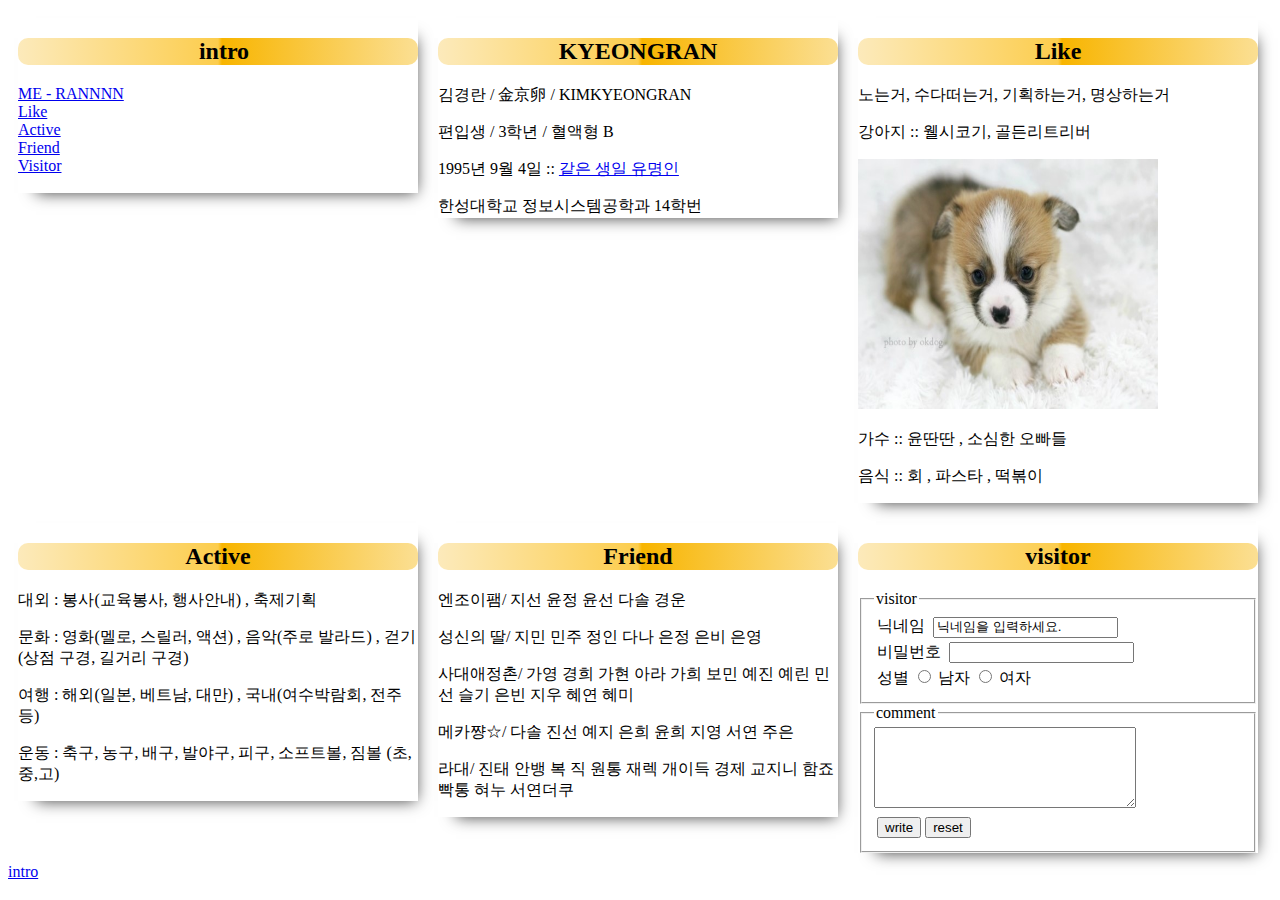
<file: index.html>
<!DOCTYPE html>
<html lang="ko">
<head>
    <meta charset="UTF-8">
    <title> Rannnnn </title>
    <link rel="stylesheet" href="indexhi.css"/>
    <style>
        .floating-box{
            display: inline-block;
            width: 400px;
            margin: 10px;
            border: 3px powderblue;
            float: left; }
        h2{border-radius: 10px 10px 10px 10px; text-align: center}
        #스크롤{height: 200px; overflow-y: scroll;}
    </style>

</head>
<body>
<div class="floating-box">
    <h2 id="intro"> &nbsp;&nbsp;intro </h2>
    <a href="#ME"> ME - RANNNN </a><br/>
    <a href="#Like"> Like </a><br/>
    <a href="#Active"> Active </a><br/>
    <a href="#Friend"> Friend </a><br/>
    <a href="#Vis"> Visitor</a><br/>
    <br/>
</div>
<div id="스크롤" class="floating-box">
    <h2 id="ME"> KYEONGRAN </h2>
    <p> 김경란 / 金京卵 / KIMKYEONGRAN </p>
    <p> 편입생 / 3학년 / 혈액형 B </p>
    <p> 1995년 9월 4일 :: <a href="https://search.naver.com/search.naver?where=nexearch&ie=utf8&query=9%EC%9B%944%EC%9D%BC%EC%83%9D%EC%9D%BC%EC%97%B0%EC%98%88%EC%9D%B8&sm=tab_stc"> 같은 생일 유명인</a></p>
    <p> 한성대학교 정보시스템공학과 14학번 </p>
    <p> 한라대학교 메카트로닉스공학과 출신 </p>
    <p> 무언가 축제기획단 소속 '2016 제1회 라면축제' 팀장 </p>
</div>
<div class="floating-box">
    <h2 id="Like"> Like </h2>
    <p> 노는거, 수다떠는거, 기획하는거, 명상하는거 </p>
    <p> 강아지 :: 웰시코기, 골든리트리버 </p>
    <image src="kogi.jpg" width="300" height="250"/>
    <p> 가수 :: 윤딴딴 , 소심한 오빠들 </p>
    <p> 음식 :: 회 , 파스타 , 떡볶이 </p>
</div>
<div class="floating-box">
    <h2 id="Active"> Active </h2>
    <p> 대외 : 봉사(교육봉사, 행사안내) , 축제기획 </p>
    <p> 문화 : 영화(멜로, 스릴러, 액션) , 음악(주로 발라드) , 걷기(상점 구경, 길거리 구경) </p>
    <p> 여행 : 해외(일본, 베트남, 대만) , 국내(여수박람회, 전주 등)</p>
    <p> 운동 : 축구, 농구, 배구, 발야구, 피구, 소프트볼, 짐볼 (초,중,고)</p>
</div>

<div class="floating-box">
    <h2 id="Friend"> Friend </h2>
    <p> 엔조이팸/ 지선 윤정 윤선 다솔 경운</p>
    <p> 성신의 딸/ 지민 민주 정인 다나 은정 은비 은영 </p>
    <p> 사대애정촌/ 가영 경희 가현 아라 가희 보민 예진 예린 민선 슬기 은빈 지우 혜연 혜미 </p>
    <p> 메카쨩☆/ 다솔 진선 예지 은희 윤희 지영 서연 주은</p>
    <p> 라대/ 진태 안뱅 복 직 원통 재렉 개이득 경제 교지니 함죠 빡통 혀누 서연더쿠</p>
</div>
<div class="floating-box">
    <h2 id="Vis"> visitor </h2>
    <form>
        <fieldset>
            <legend> visitor </legend>
            <table>
                <tr>
                    <td><lable for="nickname">닉네임&nbsp;&nbsp;<input type="text" name="text" value="닉네임을 입력하세요."/></lable></td>
                </tr>
                <tr>
                    <td><lable for="password">비밀번호&nbsp;&nbsp;<input type="password" name="password" value=""/></td>
                </tr>
                <tr>
                    <td>성별
                        <input id="man" type="radio" name="gender" value="m"/>
                        <label for="man"> 남자 </label>
                        <input id="waman" type="radio" name="gender" value="w"/>
                        <label for="waman"> 여자 </label>
                    </td>
                </tr>

            </table>
        </fieldset>
        <fieldset>
            <table>
                <tr>
                    <legend> comment </legend>
                    <textarea cols="30" rows="5"></textarea>
                </tr>

                <tr>
                    <td>
                        <input type="submit" value="write"/>
                        <input type="reset"  value="reset"/>
                    </td>
                </tr>
            </table>
        </fieldset>
    </form>
</div>
<a href="#intro"> intro </a>
</body>
</html>
</file>
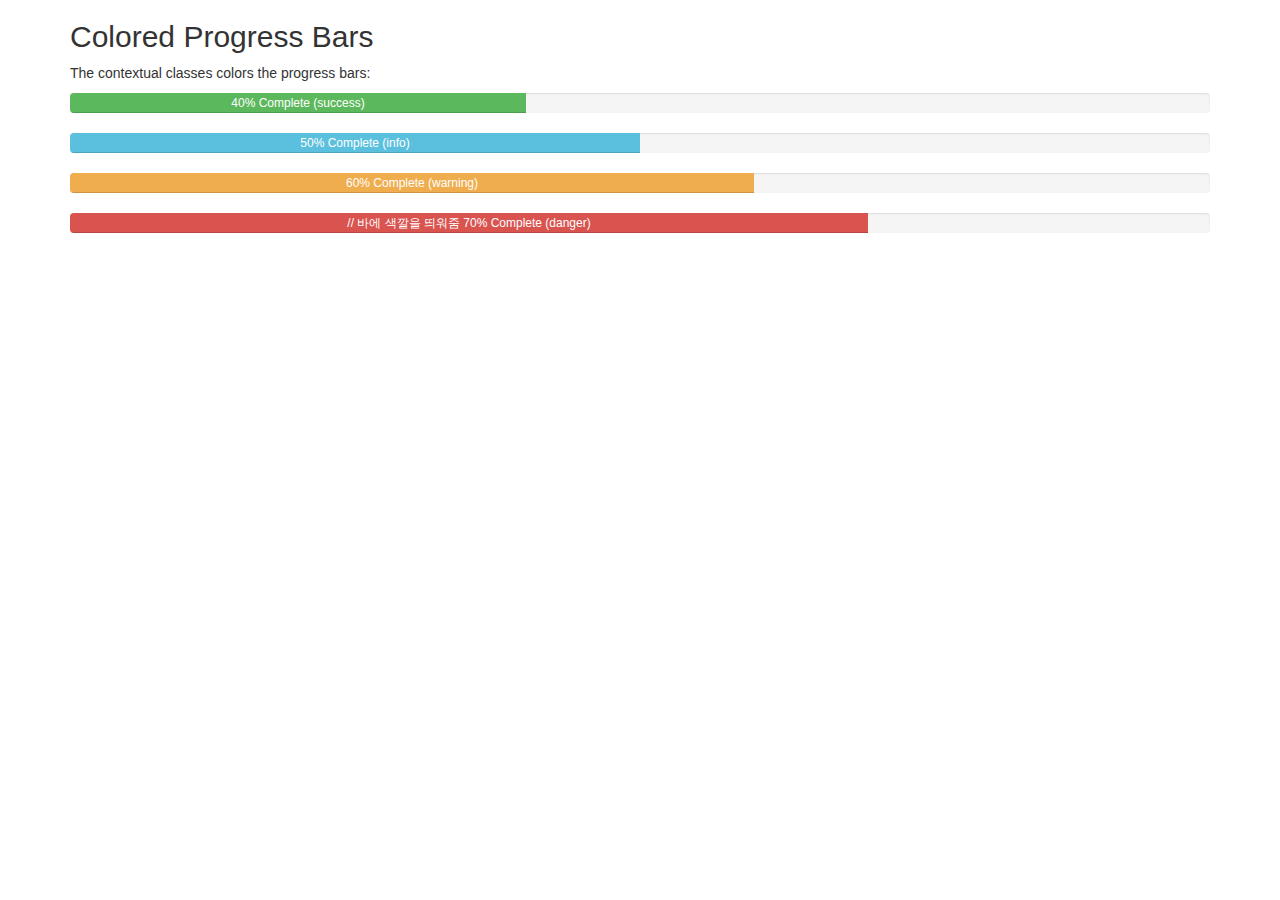
<file: 160608-2.html>
<!DOCTYPE html>

<html lang="en">

<head>

    <title>Bootstrap Example</title>

    <meta charset="utf-8">

    <meta name="viewport" content="width=device-width, initial-scale=1">

    <link rel="stylesheet" href="http://maxcdn.bootstrapcdn.com/bootstrap/3.3.6/css/bootstrap.min.css">

    <script src="https://ajax.googleapis.com/ajax/libs/jquery/1.12.2/jquery.min.js"></script>

    <script src="http://maxcdn.bootstrapcdn.com/bootstrap/3.3.6/js/bootstrap.min.js"></script>

</head>

<body>




<div class="container">

    <h2>Colored Progress Bars</h2>

    <p>The contextual classes colors the progress bars:</p>

    <div class="progress">

        <div class="progress-bar progress-bar-success" role="progressbar" aria-valuenow="40" aria-valuemin="0" aria-valuemax="100" style="width:40%">

            40% Complete (success)

        </div>

    </div>

    <div class="progress">

        <div class="progress-bar progress-bar-info" role="progressbar" aria-valuenow="50" aria-valuemin="0" aria-valuemax="100" style="width:50%">

            50% Complete (info)

        </div>

    </div>

    <div class="progress">

        <div class="progress-bar progress-bar-warning" role="progressbar" aria-valuenow="60" aria-valuemin="0" aria-valuemax="100" style="width:60%">

            60% Complete (warning)

        </div>

    </div>

    <div class="progress">

        <div class="progress-bar progress-bar-danger" role="progressbar" aria-valuenow="70" aria-valuemin="0" aria-valuemax="100" style="width:70%"> // 바에 색깔을 띄워줌

            70% Complete (danger)

        </div>

    </div>

</div>




</body>

</html>
</file>
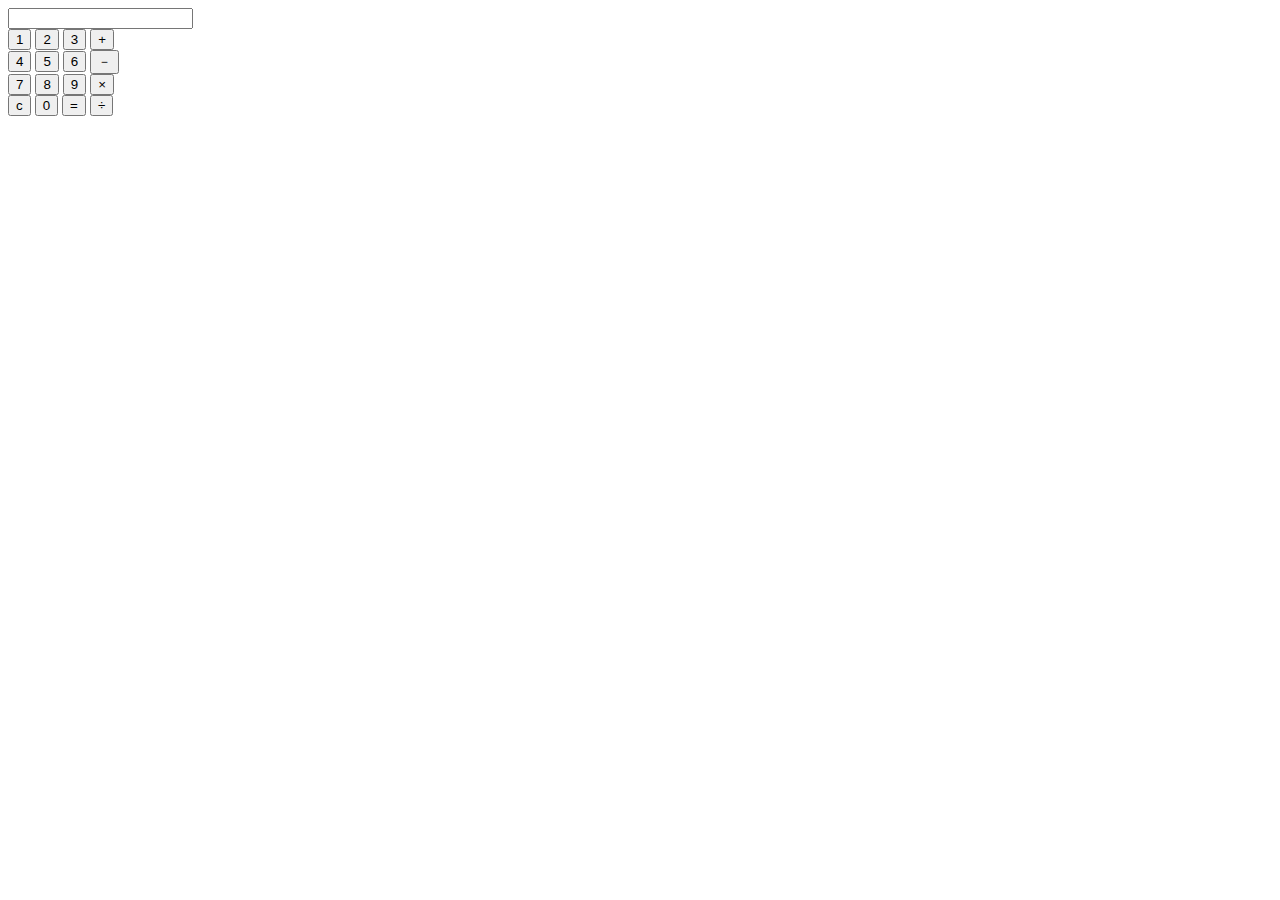
<file: calc.html>
<!DOCTYPE html>
<html lang="en">
<head>
    <meta charset="UTF-8">
    <title>DOM Exercise</title>

    <script>
        var first_val;
        var operand;
        function display_debug() {
            var debug_out = document.getElementById("debug_area");
            var debug_text = "<p>first_val:" + first_val + "</p>";
            debug_text += "<p>operand:" + operand + "</p>";
            debug_out.style.background="skyblue";
            debug_out.innerHTML = debug_text;
        }
        function button_click() {
            var text = document.getElementById("text_display");
            var num = this.textContent;
            text.value = text.value + num;

            display_debug();
        }

        function button_plus() {
            var text = document.getElementById("text_display");
            first_val = parseInt(text.value);
            text.value = '';
            operand = 'plus';
            display_debug();
        }
        function button_sub() {
            var text = document.getElementById("text_display");
            first_val = parseInt(text.value);
            text.value = '';
            operand = 'sub';
            display_debug();
        }
        function button_mul() {
            var text = document.getElementById("text_display");
            first_val = parseInt(text.value);
            text.value = '';
            operand = 'mul';
            display_debug();
        }
        function button_div() {
            var text = document.getElementById("text_display");
            first_val = parseInt(text.value);
            text.value = '';
            operand = 'div';
            display_debug();
        }
        function button_equal() {
            var text = document.getElementById("text_display");
            var second_val = parseInt(text.value);
            if (operand == 'plus') {
                text.value = '' + (first_val + second_val);
            }
            else if (operand == 'sub'){
                text.value= ''+(first_val - second_val);
            }
            else if (operand == 'mul'){
                text.value= ''+(first_val * second_val);
            }
            else if (operand == 'div'){
                text.value= ''+(first_val / second_val);
            }
            operand = '';
            display_debug();
        }
        function button_clear() {
            var text = document.getElementById("text_display");
            text.value = '';
            operand = '';
            display_debug();
        }
        window.onload = function (e) {
            var buttons = document.getElementsByClassName("num_btn");
            for (var i = 0; i < buttons.length; i++) {
                buttons[i].onclick = button_click;
            }
            document.getElementById("btn_plus").onclick = button_plus;
            document.getElementById("btn_sub").onclick = button_sub;
            document.getElementById("btn_mul").onclick = button_mul;
            document.getElementById("btn_div").onclick = button_div;
            document.getElementById("btn_equal").onclick = button_equal;
            document.getElementById("btn_clear").onclick = button_clear;
        }
    </script>
</head>
<body>

<input type="text" id="text_display"/><br/>
<button class="num_btn">1</button>
<button class="num_btn">2</button>
<button class="num_btn">3</button>
<button id="btn_plus"> + </button><br/>
<button class="num_btn">4</button>
<button class="num_btn">5</button>
<button class="num_btn">6</button>
<button id="btn_sub">－</button><br/>
<button class="num_btn">7</button>
<button class="num_btn">8</button>
<button class="num_btn">9</button>
<button id="btn_mul">×</button><br/>
<button id="btn_clear"> c </button>
<button class="num_btn">0</button>
<button id="btn_equal"> = </button>
<button id="btn_div">÷</button><br/>




<div id="debug_area">
</div>
</body>
</html>
</file>
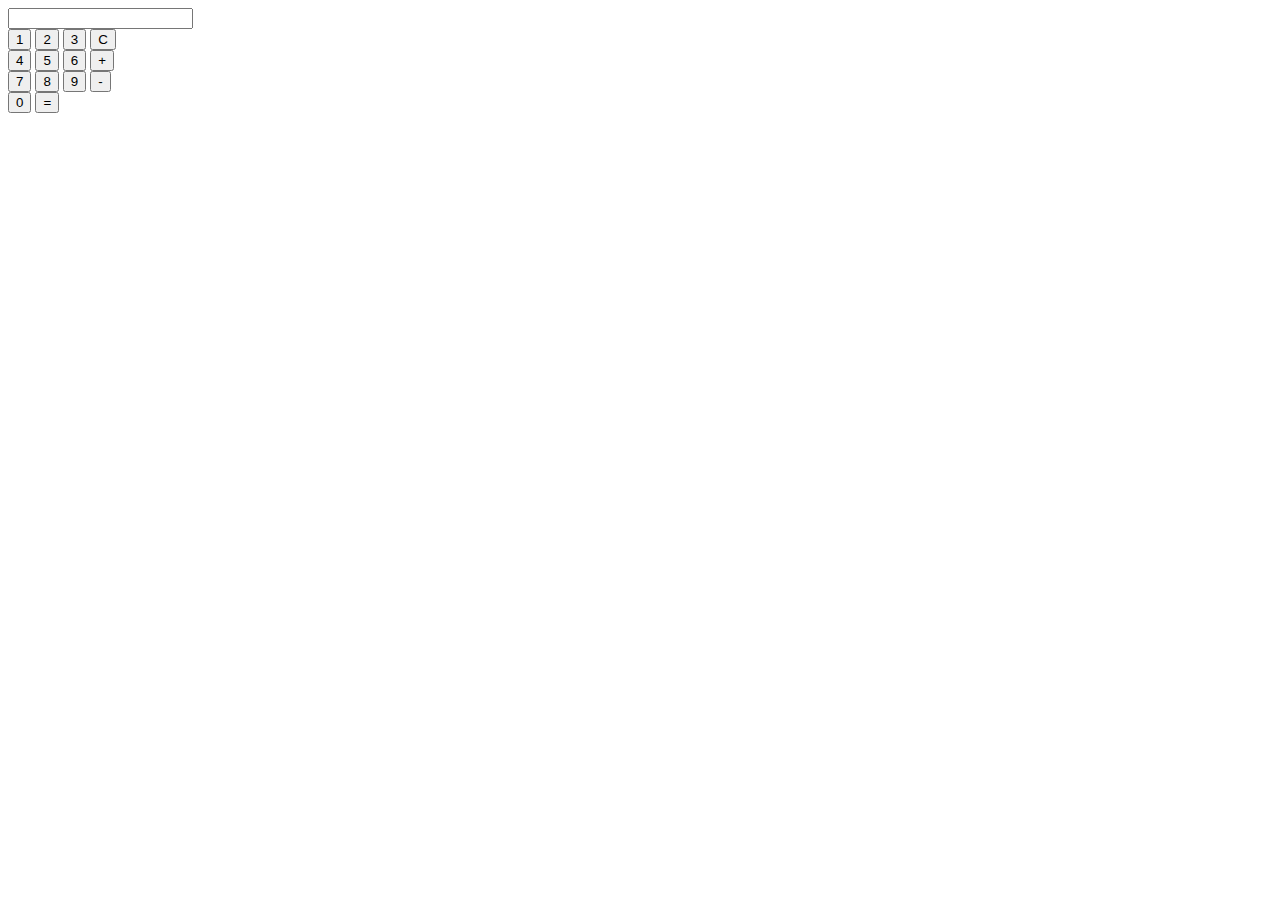
<file: calc_jquery.html>
<!DOCTYPE html>
<html lang="en">
<head>
    <meta charset="UTF-8">
    <title>DOM Exercise</title>
    <script   src="https://code.jquery.com/jquery-1.12.3.min.js"   integrity="sha256-aaODHAgvwQW1bFOGXMeX+pC4PZIPsvn2h1sArYOhgXQ="   crossorigin="anonymous"></script>
    <script>
        var first_val;
        var operand;

        function display_debug() {
            var debug_text = "<p>first_val:" + first_val + "</p>";
            debug_text += "<p>operand:" + operand + "</p>";
            $('#debug_area').html(debug_text);
        }

        function button_click() {
            var num = $(this).text(); //this.textContent;
            var newval = $('#text_display').val() + num;
            $('#text_display').val(newval);

            display_debug();
        }

        function button_plus() {
            var text = $("#text_display"); // TODO: to jQuery
            first_val = parseInt(text.val()); // TODO: to jQuery
            text.val(''); // TODO: to jQuery
            operand = 'plus';

            display_debug();
        }

        function button_equal() {
            var text = $("#text_display");  // TODO: to jQuery
            var second_val = parseInt(text.val()); // TODO: to jQuery
            if (operand == 'plus') {
                text.val('' + (first_val + second_val)); // TODO: to jQuery
            }
            operand = '';

            display_debug();
        }

        function button_clear() {
            var text = $("#text_display"); // TODO: to jQuery
            text.val(''); // TODO: to jQuery
            operand = '';

            display_debug();
        }

        $(document).ready(function () {
            $(".num_btn").click(button_click);

            $('#btn_plus').click(button_plus);

            $("#btn_equal").click(button_equal); // TODO: to jQuery
            $("#btn_clear").click(button_clear); // TODO: to jQuery
        });
    </script>
</head>
<body>

<input type="text" id="text_display"/><br/>
<button class="num_btn">1</button>
<button class="num_btn">2</button>
<button class="num_btn">3</button>
<button id="btn_clear">C</button><br/>
<button class="num_btn">4</button>
<button class="num_btn">5</button>
<button class="num_btn">6</button>
<button id="btn_plus">+</button><br/>
<button class="num_btn">7</button>
<button class="num_btn">8</button>
<button class="num_btn">9</button>
<button>-</button><br/>
<button class="num_btn">0</button>

<button id="btn_equal">=</button><br/>

<div id="debug_area">
</div>
</body>
</html>
</file>
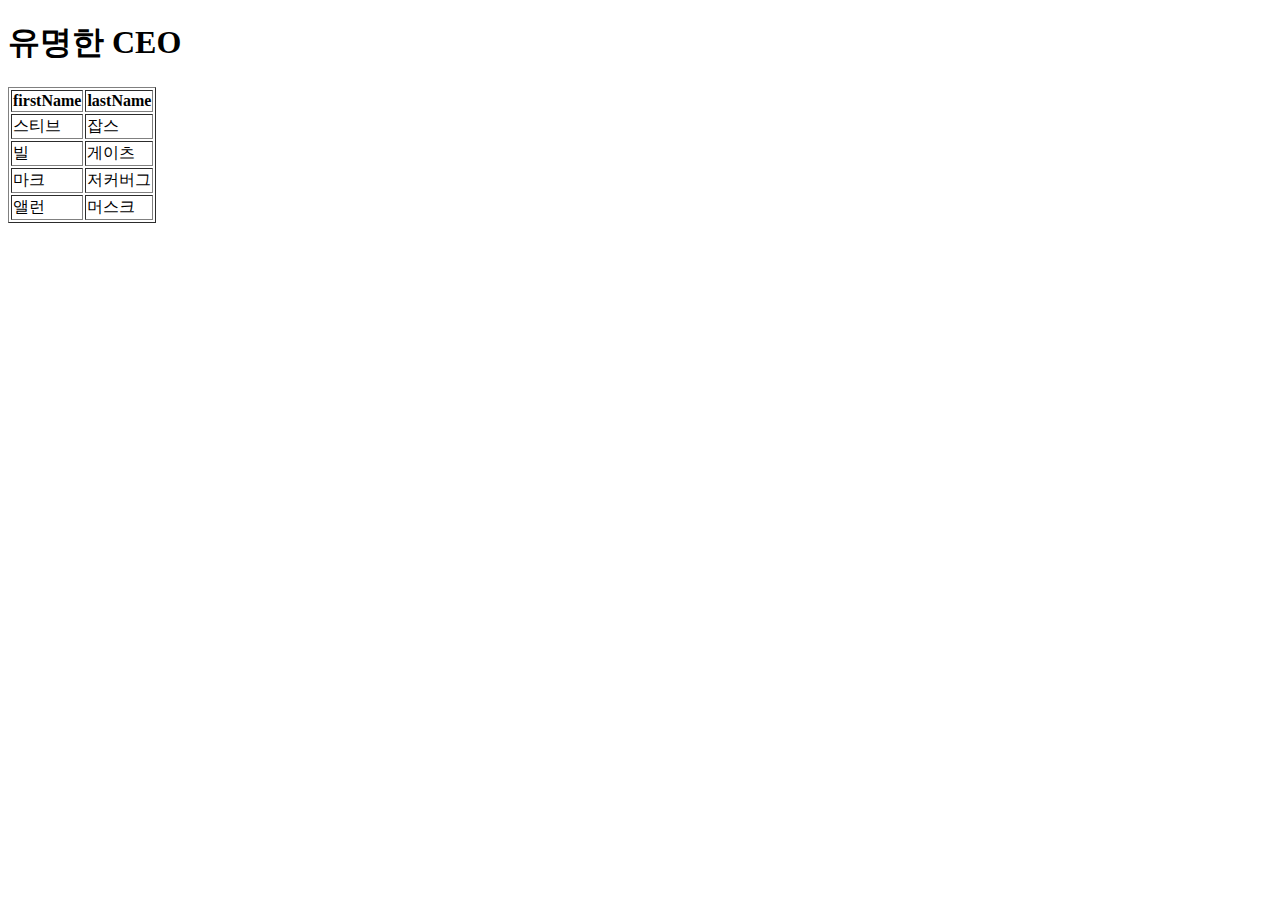
<file: exercise2.html>
<!DOCTYPE html>
<html lang="en">
<head>
    <meta charset="UTF-8">
    <title>Exercise 2</title>

    <script>
        var obj_list = [
            {firstName: '스티브', lastName: '잡스'},
            {firstName: '빌', lastName: '게이츠'},
            {firstName: '마크', lastName: '저커버그'},
            {firstName: '앨런', lastName: '머스크'}
        ];

        var html ="<table border = '1'>";
        html += "<tr>" + "<th>" + "firstName" + "</th>" + "<th>" + "lastName" + "</th>" + "</tr>";
        for (var i = 0; i < obj_list.length; i++) {
            html += "<tr>"+ "<td>" +obj_list[i].firstName + "</td>" + ' ' + "<td>" + obj_list[i].lastName + "</td>" + "</tr>" ;
        }

        html += "</table>";
    </script>
</head>
<body>
<h1>유명한 CEO</h1>
<div id="ceo_list"></div>
<script>
    document.getElementById("ceo_list").innerHTML = html;
</script>
</body>
</html>
</file>
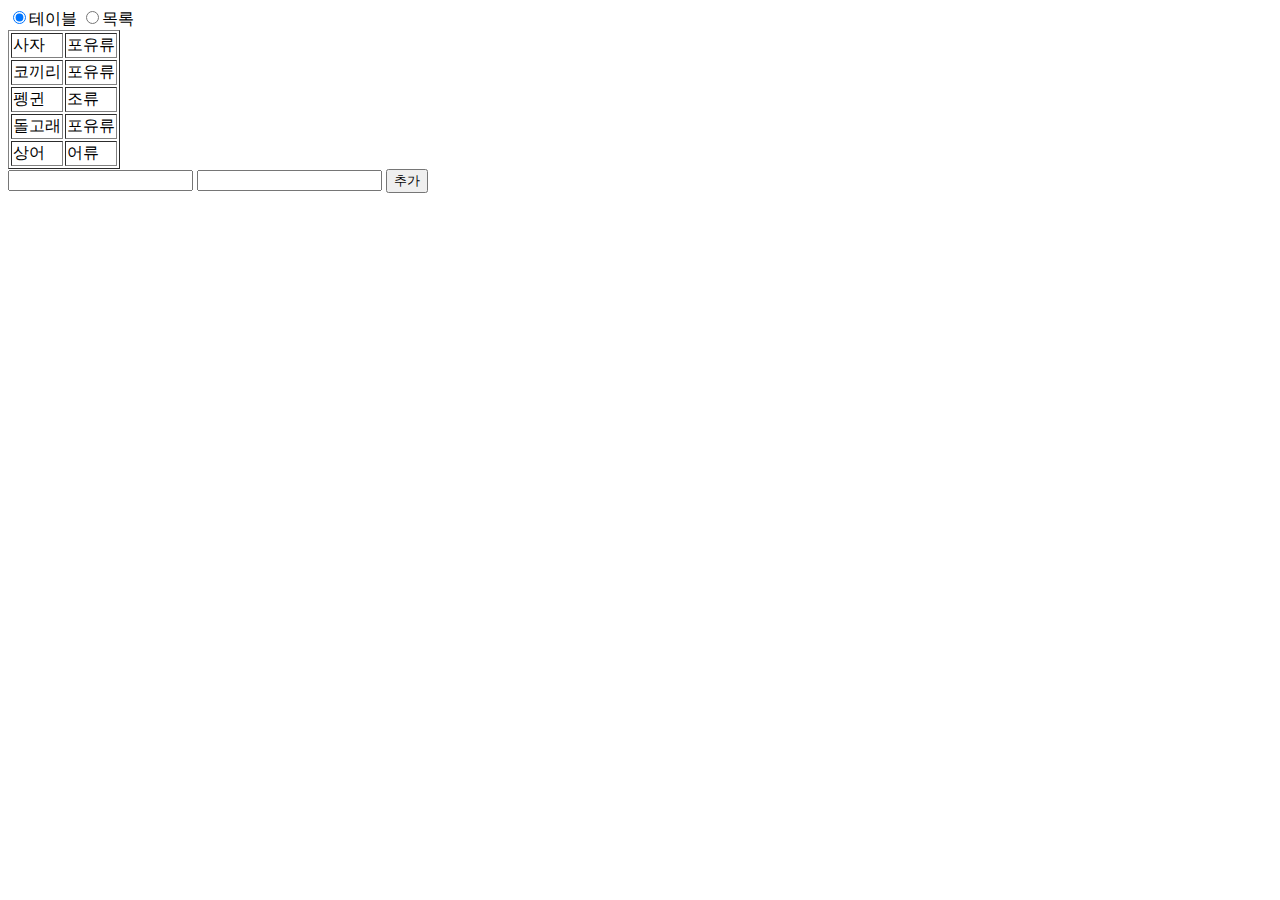
<file: exercise3.html>
<!DOCTYPE html>
<html lang="en">
<head>
    <meta charset="UTF-8">
    <title>Title</title>
</head>
<body>
<div>
    <input type="radio" name="view" checked>테이블
    <input type="radio" name="view">목록
</div>
<div id="view_area">
</div>
<input type="text" id="name">
<input type="text" id="type">
<button id="add">추가</button>
<script> //딱히 onload를 적지 않아도 됨
    var data = [{name: '사자', type: '포유류'},
        {name: '코끼리', type:'포유류'},
        {name: '펭귄', type: '조류'},
        {name: '돌고래', type: '포유류'},
        {name: '상어', type: '어류'}];

    function radio_changed(e) /*다른걸 누를때마다 선택되는 것을 보여주는 것*/ {
        var view_radio = document.getElementsByName("view");/*라디오 버튼이 네임이 뷰여서 뷰 라디오가 됨*/
        var bTable = false;
        if (view_radio[0].checked) {
            bTable = true;
        }

        var view_area = document.getElementById("view_area");/*보여주는 영역이*/

        var html = '';
        if (bTable) {
            html += '<table border>';
            for (var i = 0; i < data.length; i++) {
                html += '<tr><td>' + data[i].name + '</td><td>' + data[i].type + '</td></tr>';
            }
            html += '</table>';
        } else {
            // TODO: 목록을 선택했을때 보여주기 위한 코드\
            html += '<ul>';
            for (var i = 0; i < data.length; i++) {
                html += '<li>' + data[i].name + ":" + data[i].type + '</li>';
            }
            html += '</ul>'
            // -----
        }
        document.getElementById('view_area').innerHTML = html;
    }
/* 여기 까지가함수*/
    var view_radio = document.getElementsByName("view");
    view_radio[0].onclick = radio_changed;
    view_radio[1].onclick = radio_changed;
/*라디오 버튼을 누를때마다 이벤트 함수가 눌림*/
/*이름 없는 함수를 바로 밑에 삽입*/
    document.getElementById('add').onclick = function () {
        var name_val = document.getElementById('name').value;
        var type_val = document.getElementById('type').value;
/*위에 있는 내용을 밑에 새롭게 집어 넣을 수 있게끔 함*/
        // TODO: 동일한 이름이 존재하면 추가되지 않도록 하는 코드를 작성.

     for (var i = 0; i < data.length; i++){
         if (data[i].name == name_val){
             alert("동일한 이름이 존재 합니다!");/*또는 bExist=true; break; 를 입력 해도 됨*/
             return;
         }
     }
        // -----

        data[data.length] = {name: name_val, type: type_val};
/*위에 데이터에 우리가 새로 입력한 값을 삽입해줌*/
        radio_changed();
    };

    radio_changed();
/*이걸 적어야 처음 화면에 떳을 때 맨 위에 데이터 값이 입력됨*/
</script>
</body>
</html>
</file>
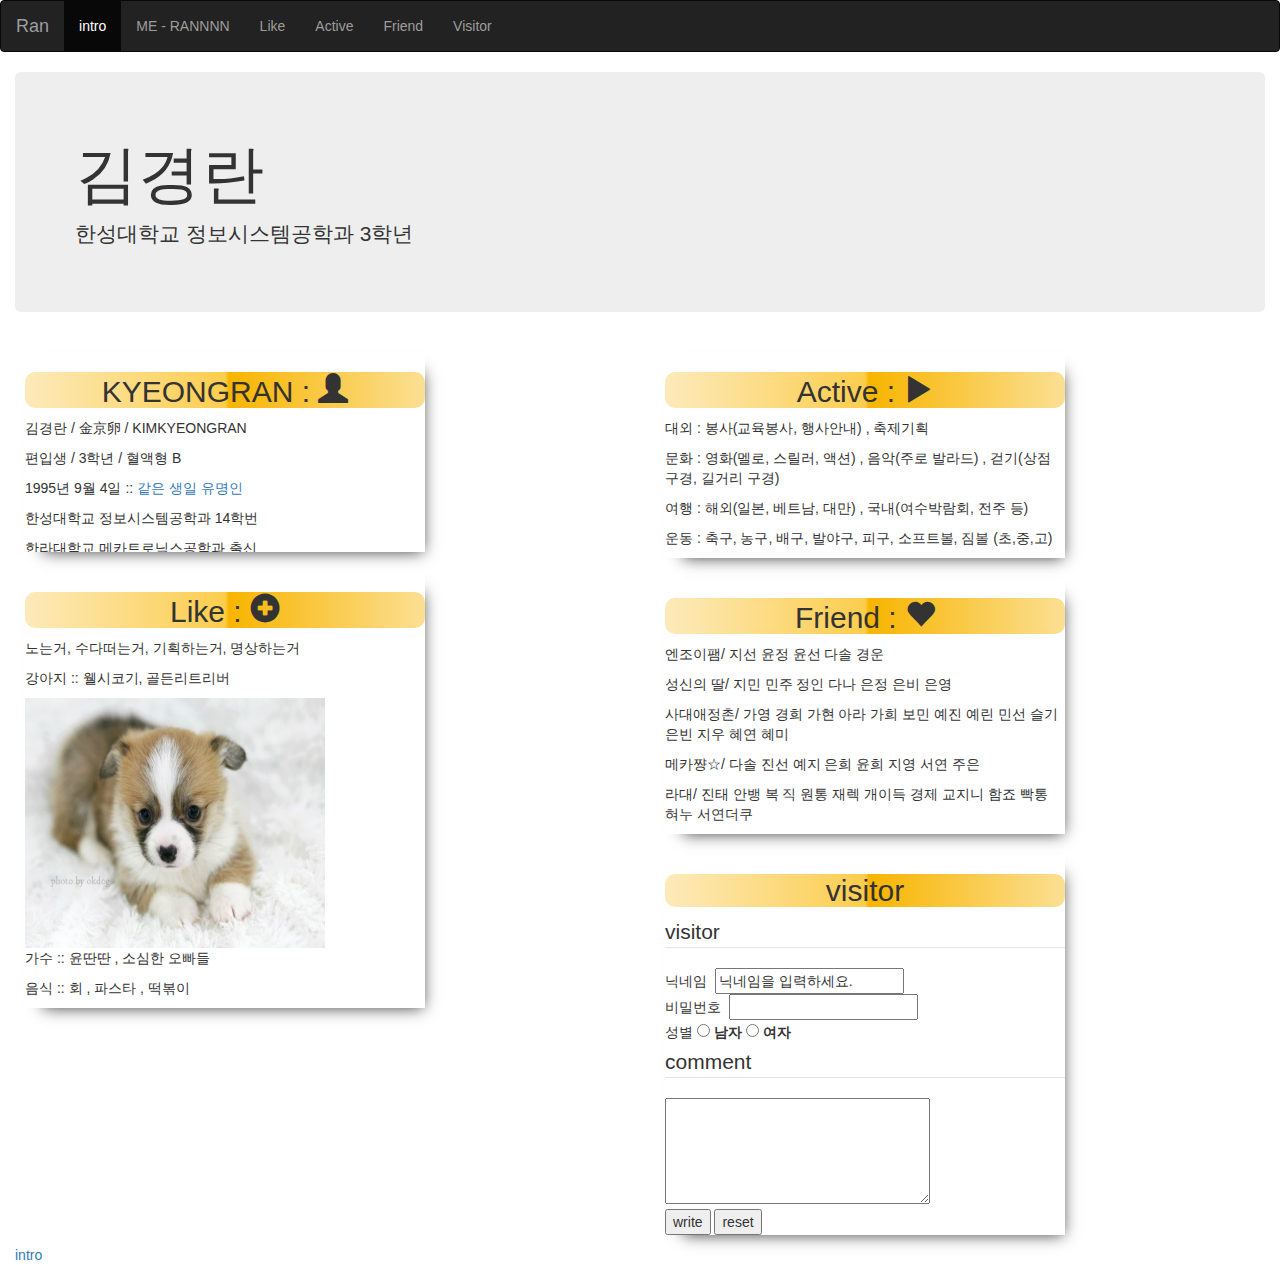
<file: index_bootstrap.html>
<!DOCTYPE html>
<html lang="ko">
<head>
    <meta charset="utf-8">
    <meta name="viewport" content="width=device-width, initial-scale=1">
    <link rel="stylesheet" href="http://maxcdn.bootstrapcdn.com/bootstrap/3.3.6/css/bootstrap.min.css">
    <script src="https://ajax.googleapis.com/ajax/libs/jquery/1.12.2/jquery.min.js"></script>
    <script src="http://maxcdn.bootstrapcdn.com/bootstrap/3.3.6/js/bootstrap.min.js"></script>
    <meta name="description" content="Font Awesome, the iconic font and CSS framework">
    <meta name="author" content="Dave Gandy">
    <meta http-equiv="X-UA-Compatible" content="IE=edge">
    <link rel="shortcut icon" href="../../assets/ico/favicon.ico">

    <title> Rannnnn </title>
    <link rel="stylesheet" href="indexhi.css"/>
    <style>
        .floating-box{
            display: inline-block;
            width: 400px;
            margin: 10px;
            border: 3px powderblue;
            float: left; }
        h2{border-radius: 10px 10px 10px 10px; text-align: center}
        #스크롤{height: 200px; overflow-y: scroll;}
    </style>

</head>
<body>
<nav class="navbar navbar-inverse">
    <div class="container-fluid">
        <div class="navbar-header">
            <a class="navbar-brand" href="#">Ran</a>
        </div>
        <ul class="nav navbar-nav">
            <li class="active"><a href="#">intro</a></li>
            <li><a href="#ME">ME - RANNNN </a></li>
            <li><a href="#Like"> Like </a></li>
            <li><a href="#Active"> Active </a></li>
            <li><a href="#Friend"> Friend </a></li>
            <li><a href="#Vis"> Visitor</a></li>
        </ul>
    </div>
</nav>
<div class="container-fluid">
    <div class="jumbotron">
        <h1>김경란</h1>
        <p>한성대학교 정보시스템공학과 3학년</p>
    </div>
    <div class="row">
        <div class="col-sm-6">
            <div id="스크롤" class="floating-box">
            <h2 id="ME"> KYEONGRAN : <span class="glyphicon glyphicon-user"></span></h2>
            <p> 김경란 / 金京卵 / KIMKYEONGRAN </p>
            <p> 편입생 / 3학년 / 혈액형 B </p>
            <p> 1995년 9월 4일 :: <a href="https://search.naver.com/search.naver?where=nexearch&ie=utf8&query=9%EC%9B%944%EC%9D%BC%EC%83%9D%EC%9D%BC%EC%97%B0%EC%98%88%EC%9D%B8&sm=tab_stc"> 같은 생일 유명인</a></p>
            <p> 한성대학교 정보시스템공학과 14학번 </p>
            <p> 한라대학교 메카트로닉스공학과 출신 </p>
            </div>
            <div class="floating-box">
            <h2 id="Like"> Like : <span class="glyphicon glyphicon-plus-sign"></span></span> </h2>
            <p> 노는거, 수다떠는거, 기획하는거, 명상하는거 </p>
            <p> 강아지 :: 웰시코기, 골든리트리버 </p>
            <image src="kogi.jpg" width="300" height="250"/>
            <p> 가수 :: 윤딴딴 , 소심한 오빠들 </p>
            <p> 음식 :: 회 , 파스타 , 떡볶이 </p>
            </div>
        </div>
        <div class="col-sm-6">
            <div class="floating-box">
            <h2 id="Active"> Active : <span class="glyphicon glyphicon-play"></span></span><span class="glyphicon glyphicon-person-running"></span></h2>
            <p> 대외 : 봉사(교육봉사, 행사안내) , 축제기획 </p>
            <p> 문화 : 영화(멜로, 스릴러, 액션) , 음악(주로 발라드) , 걷기(상점 구경, 길거리 구경) </p>
            <p> 여행 : 해외(일본, 베트남, 대만) , 국내(여수박람회, 전주 등)</p>
            <p> 운동 : 축구, 농구, 배구, 발야구, 피구, 소프트볼, 짐볼 (초,중,고)</p>
        </div>

            <div class="floating-box">
                <h2 id="Friend"> Friend : <span class="glyphicon glyphicon-heart"></span></span></h2>
                <p> 엔조이팸/ 지선 윤정 윤선 다솔 경운</p>
                <p> 성신의 딸/ 지민 민주 정인 다나 은정 은비 은영 </p>
                <p> 사대애정촌/ 가영 경희 가현 아라 가희 보민 예진 예린 민선 슬기 은빈 지우 혜연 혜미 </p>
                <p> 메카쨩☆/ 다솔 진선 예지 은희 윤희 지영 서연 주은</p>
                <p> 라대/ 진태 안뱅 복 직 원통 재렉 개이득 경제 교지니 함죠 빡통 혀누 서연더쿠</p>
            </div>
            <div class="floating-box">
                <h2 id="Vis"> visitor </h2>
                <form>
                    <fieldset>
                        <legend> visitor </legend>
                        <table>
                            <tr>
                                <td><lable for="nickname">닉네임&nbsp;&nbsp;<input type="text" name="text" value="닉네임을 입력하세요."/></lable></td>
                            </tr>
                            <tr>
                                <td><lable for="password">비밀번호&nbsp;&nbsp;<input type="password" name="password" value=""/></td>
                            </tr>
                            <tr>
                                <td>성별
                                    <input id="man" type="radio" name="gender" value="m"/>
                                    <label for="man"> 남자 </label>
                                    <input id="waman" type="radio" name="gender" value="w"/>
                                    <label for="waman"> 여자 </label>
                                </td>
                            </tr>

                        </table>
                    </fieldset>
                    <fieldset>
                        <table>
                            <tr>
                                <legend> comment </legend>
                                <textarea cols="30" rows="5"></textarea>
                            </tr>

                            <tr>
                                <td>
                                    <input type="submit" value="write"/>
                                    <input type="reset"  value="reset"/>
                                </td>
                            </tr>
                        </table>
                    </fieldset>
                </form>
            </div>
        </div>
    </div>



<a href="#intro"> intro </a>
</body>
</html>
</file>
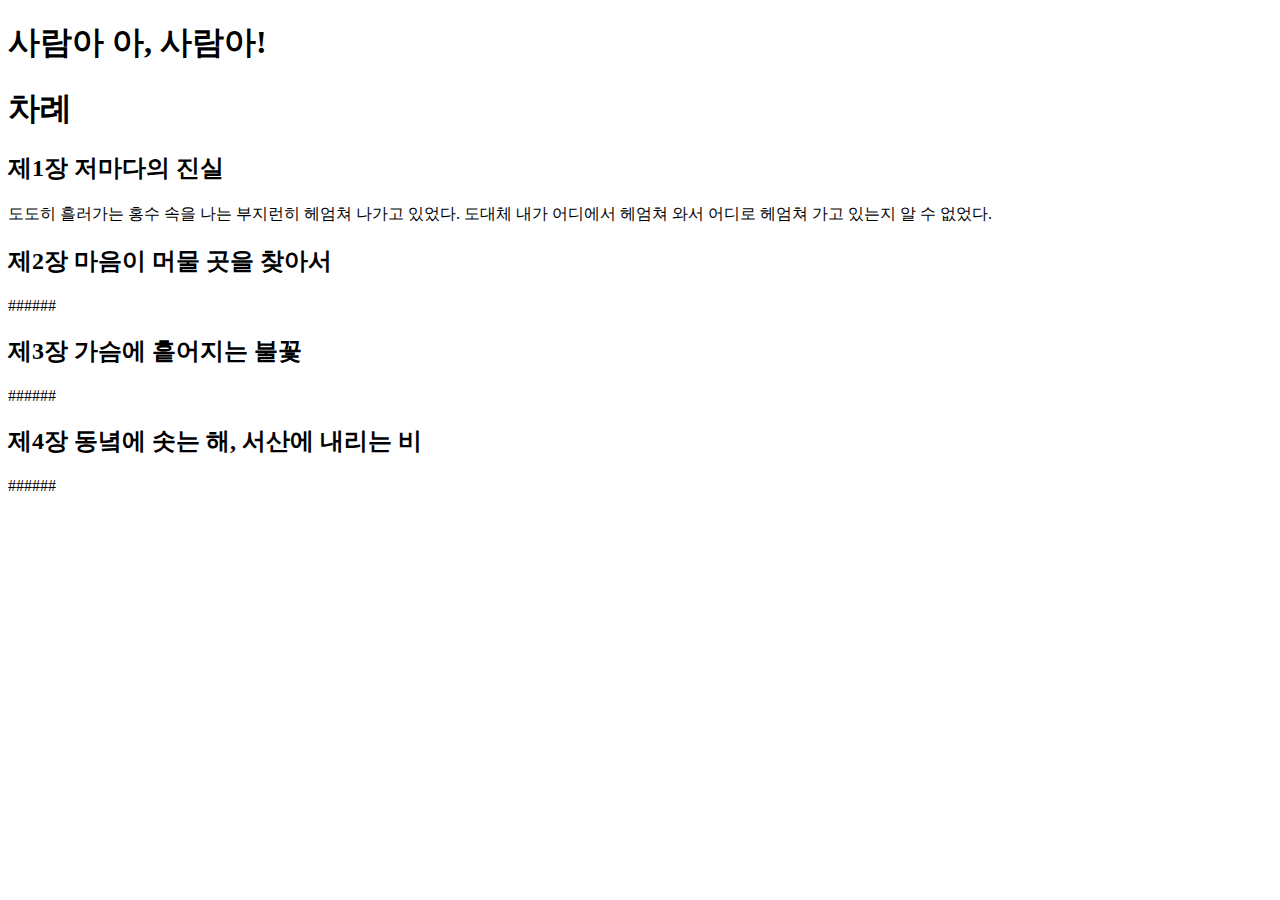
<file: toc.html>
<!DOCTYPE html>
<html lang="en">
<head>
    <meta charset="UTF-8">
    <title>Title</title>
</head>
<body>

<h1>사람아 아, 사람아!</h1>

<h1 id="list">차례</h1>
<div id="toc"></div>

<h2 id="title1">제1장 저마다의 진실</h2>
<p>도도히 흘러가는 홍수 속을 나는 부지런히 헤엄쳐 나가고 있었다. 도대체 내가 어디에서 헤엄쳐 와서 어디로 헤엄쳐 가고 있는지 알 수 없었다.</p>

<h2 id="title2">제2장 마음이 머물 곳을 찾아서</h2>
<p>######</p>

<h2 id="title3">제3장 가슴에 흩어지는 불꽃</h2>
<p>######</p>

<h2 id="title4">제4장 동녘에 솟는 해, 서산에 내리는 비</h2>
<p>######</p>


<script   src="https://code.jquery.com/jquery-1.12.3.min.js"   integrity="sha256-aaODHAgvwQW1bFOGXMeX+pC4PZIPsvn2h1sArYOhgXQ="   crossorigin="anonymous"></script>
<script>

        $('#list').click(function(){
            $('#toc').slideToggle('slow');
        });
        $('h2').each(function (i) {
                var current = $(this);
                current.attr('id', 'title' + i);
                $('#toc').append('<ul><li><a href="#title' + i + '">' + current.html() + '</a></li></ul>');
        });

</script>
</body>
</html>
</file>
<file: indexhi.css>
.floating-box{
    -webkit-box-shadow: 8px 10px 15px -10px rgba(0,0,0,0.75);
    -moz-box-shadow: 8px 10px 15px -10px rgba(0,0,0,0.75);
    box-shadow: 8px 10px 15px -10px rgba(0,0,0,0.75);
}
h2 {background: rgba(252,234,187,1);
    background: -moz-linear-gradient(left, rgba(252,234,187,1) 0%, rgba(252,205,77,1) 50%, rgba(248,181,0,1) 51%, rgba(251,223,147,1) 100%);
    background: -webkit-gradient(left top, right top, color-stop(0%, rgba(252,234,187,1)), color-stop(50%, rgba(252,205,77,1)), color-stop(51%, rgba(248,181,0,1)), color-stop(100%, rgba(251,223,147,1)));
    background: -webkit-linear-gradient(left, rgba(252,234,187,1) 0%, rgba(252,205,77,1) 50%, rgba(248,181,0,1) 51%, rgba(251,223,147,1) 100%);
    background: -o-linear-gradient(left, rgba(252,234,187,1) 0%, rgba(252,205,77,1) 50%, rgba(248,181,0,1) 51%, rgba(251,223,147,1) 100%);
    background: -ms-linear-gradient(left, rgba(252,234,187,1) 0%, rgba(252,205,77,1) 50%, rgba(248,181,0,1) 51%, rgba(251,223,147,1) 100%);
    background: linear-gradient(to right, rgba(252,234,187,1) 0%, rgba(252,205,77,1) 50%, rgba(248,181,0,1) 51%, rgba(251,223,147,1) 100%);
    filter: progid:DXImageTransform.Microsoft.gradient( startColorstr='#fceabb', endColorstr='#fbdf93', GradientType=1 );}
</file>
